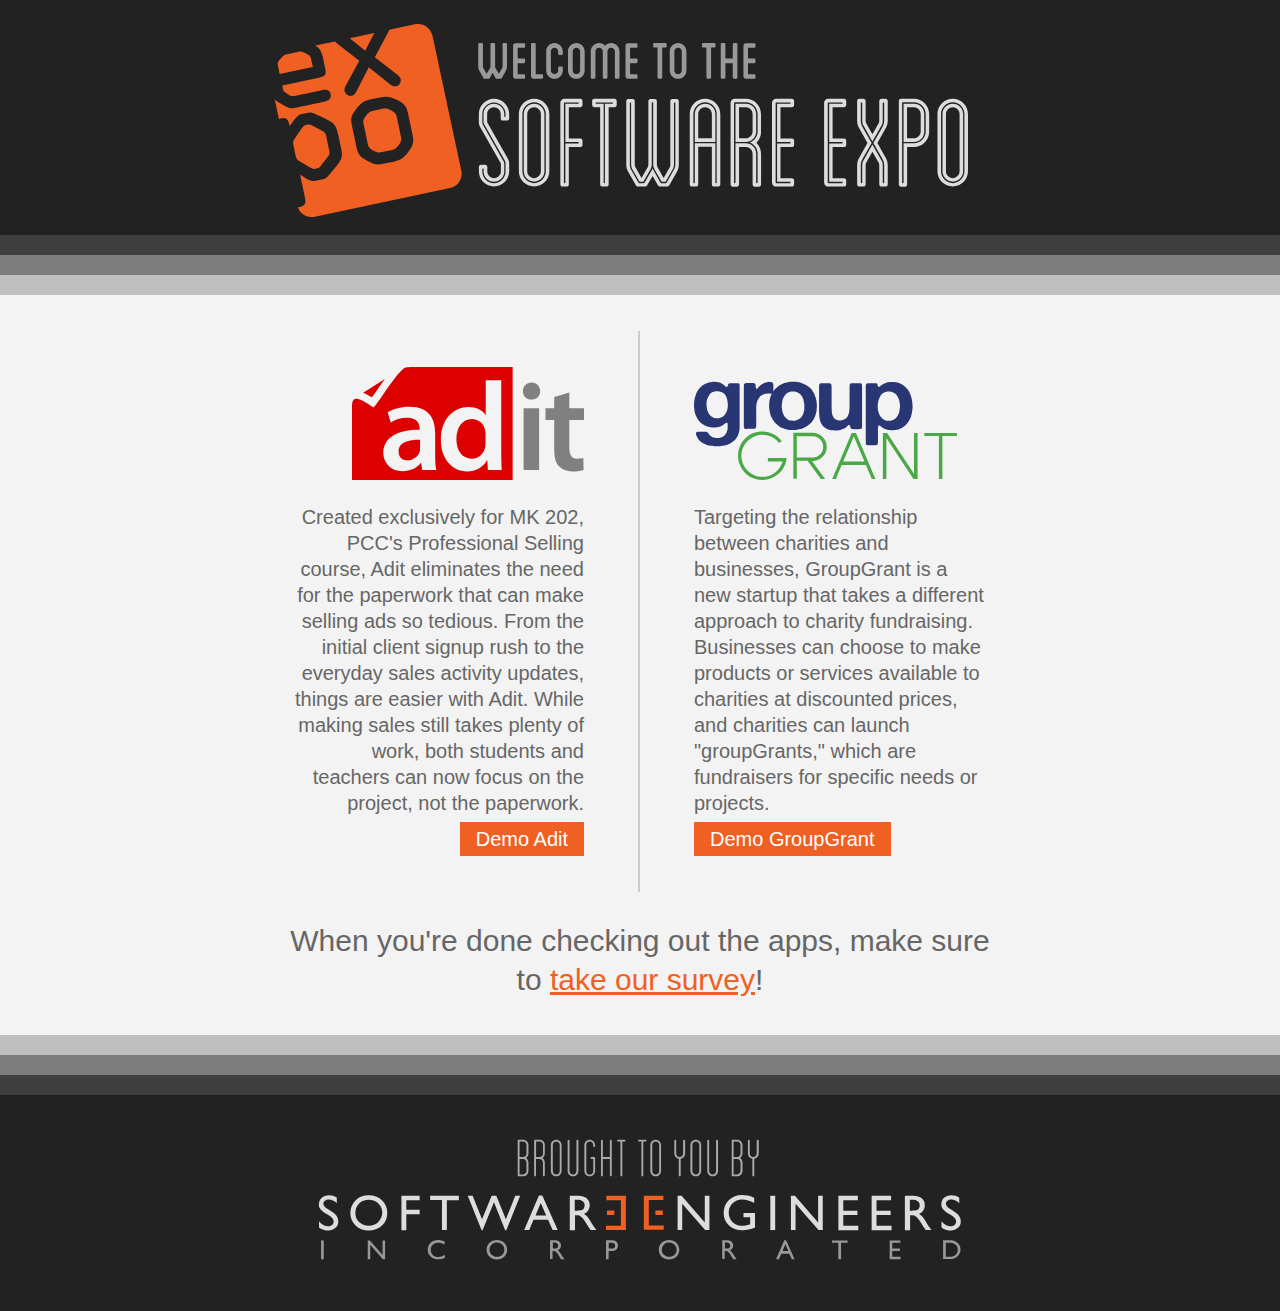
<file: index.html>
<!DOCTYPE html>
<!-- Carefully created from scratch. :) -->
<html>
  <head>
    <title>Welcome to the Expo!</title>
    <meta charset="UTF-8">
    <!-- <link rel="stylesheet" type="text/css" media="screen" href="style.css" /> -->
    <style type="text/css">
      @font-face {
        font-family: 'BLANCH_CAPS_INLINE';
        src: url('Blanch/BLANCH_CAPS_INLINE.otf');
        font-weight: normal;
        font-style: normal;
      }
      @font-face {
        font-family: 'BLANCH_CAPS_LIGHT';
        src: url('Blanch/BLANCH_CAPS_LIGHT.otf');
        font-weight: normal;
        font-style: normal;
      }
      @font-face {
        font-family: 'BLANCH_CAPS';
        src: url('Blanch/BLANCH_CAPS.otf');
        font-weight: normal;
        font-style: normal;
      }
      @font-face {
        font-family: 'BLANCH_CONDENSED_INLINE';
        src: url('Blanch/BLANCH_CONDENSED_INLINE.otf');
        font-weight: normal;
        font-style: normal;
      }
      @font-face {
        font-family: 'BLANCH_CONDENSED_LIGHT';
        src: url('Blanch/BLANCH_CONDENSED_LIGHT.otf');
        font-weight: normal;
        font-style: normal;
      }
      @font-face {
        font-family: 'BLANCH_CONDENSED';
        src: url('Blanch/BLANCH_CONDENSED.otf');
        font-weight: normal;
        font-style: normal;
      }
      @font-face {
        font-family: 'Maven';
        src: url('Blanch/MavenProLight-300.otf');
        font-weight: normal;
        font-style: normal;
      }
      * {
        margin: 0;
        padding: 0;
        border: none;
        box-sizing: border-box;
      }
      body {
        background: #222;
        font-size: 20px;
        font-family: Verdana, "Trebuchet MS", sans-serif;
        font-weight: 200;
        line-height: 1.3;
      }
      h1, h2, h3, h4, h5, h6 {
        font-family: BLANCH_CAPS;
      }
      h1 {
        font-size: 3em;
      }
      header.page {
        padding: 1.2em 0 .6em;
      }
      header img, footer img, #middle, .layer {
        width: 100%;
        min-width: 16em;
      }
      .layer {
        padding: 3% 0;
      }
      @media screen and (min-width: 900px) {
        .layer {
          padding: 1em 0;
        }
      }
      .layer.one {
        background: #3e3e3e;
      }
      .layer.two {
        background: #7c7c7c;
      }
      .layer.three {
        background: #bfbfbf;
      }
      .layer.four {
        background: #f3f3f3;
        color: #666;
        padding: 0;
      }
      #top * {
        text-align: center;
      }
      .medium {
        font-size: 1.3em;
      }
      .big {
        font-size: 3.3em;
        margin: 0;
        line-height: .9;
      }
      .inline {
        font-family: BLANCH_CAPS_INLINE;
      }
      .condensed {
        font-family: BLANCH_CONDENSED;
      }
      .condensed.inline {
        font-family: BLANCH_CONDENSED_INLINE;
      }
      .grey {
        color: #444;
      }
      .lightgrey {
        color: #888;
      }
      .page {
        max-width: 800px;
        margin: 0 auto;
        box-sizing: padding-box;
      }
      .main.page {
        padding: 4% 0;
      }
      @media screen and (min-width: 900px) {
        .main.page {
          padding: 36px 0;
        }
      }
      .project {
        float: left;
        width: 50%;
        padding: 4% 6%;
      }
      @media screen and (min-width: 900px) {
        .project {
          padding: 36px 54px;
        }
      }
      .project p {
        margin-top: .5em;
      }
      .project a.button {
        margin-top: .3em;
        display: inline-block;
        padding: .2em .8em .2em;
        background: #f06022;
        color: white;
        text-decoration: none;
      }
      .adit.project {
        border-right: solid 2px #ccc;
        text-align: right;
      }
      .project .logo {
        padding-bottom: .2em;
        border-bottom: .2em solid transparent;
      }
      .project .logo:hover {
        border-bottom: .2em solid #888;
      }
      .groupgrant.logo {
        width: 90%;
      }
      .adit.logo {
        width: 80%
      }
/*
      .groupgrant.logo {
        margin-top: 3%;
      }
*/
      footer {
        padding: 3% 0;
      }
      .survey {
        margin: 0 6%;
      }
      .survey p {
        text-align: center;
        padding: 4% 0 0 0;
        font-size: 1.5em;
      }
      .survey p a {
        color: #f06022;
      }
      .clear {
        clear: both;
      }
      @media screen and (max-width: 700px) {
        .project {
          font-size: 80%;
        }
        .adit.project {
          border-right: solid 1px #ccc;
        }
        .survey p {
          font-size: 1em;
        }
      }
      @media screen and (max-width: 500px) {
        .project {
          width: 100%;
          font-size: 100%;
        }
        .groupgrant.logo {
          width: 60%;
        }
        .adit.logo {
          width: 53%;
        }
        .adit.project {
          border-right: none;
          text-align: left;
        }
        .survey p {
          font-size: 1.3em;
        }
      }
      
      #survey {
        display: none;
      }
    </style>
  </head>
  <body>
    <header class="page">
      <img src="header-03.svg" />
    </header>
    <section id="middle">
      <div class="layer one">
        <div class="layer two">
          <div class="layer three">
            <div class="layer four">
              <div class="main page">
                <div class="adit project">
                  <a href="/expo2014/adit/signin"><img class="adit logo" src="adit.svg" /></a>
                  <p>Created exclusively for MK&nbsp;202, PCC's Professional Selling course, Adit eliminates the need for the paperwork that can make selling ads so tedious. From the initial client signup rush to the everyday sales activity updates, things are easier with Adit. While making sales still takes plenty of work, both students and teachers can now focus on the project, not the paperwork.</p>
                  <a class="button" href="/expo2014/adit/signin">Demo Adit</a>
                </div>
                <div class="groupgrant project">
                  <a href="/expo2014/groupgrant/logout"><img class="groupgrant logo" src="groupgrant_tall.svg" /></a>
                  <p>Targeting the relationship between charities and businesses, GroupGrant is a new startup that takes a different approach to charity fundraising. Businesses can choose to make products or services available to charities at discounted prices, and charities can launch "groupGrants," which are fundraisers for specific needs or projects.</p>
                  <a class="button" href="/expo2014/groupgrant/logout">Demo GroupGrant</a>
                </div>
                <div class="survey clear"><p>When you're done checking out the apps, make sure to <a href="survey/">take our survey</a>!</p></div>
              </div>
            </div>
          </div>
        </div>
      </div>
    </section>
    <section id="survey" class="main page">
      <form action="./survey" method="post">
        <input type="text" />
      </form>
    </section>
    <footer class="page">
      <img src="broughtby.svg" />
    </footer>
  </body>
</html>
</file>
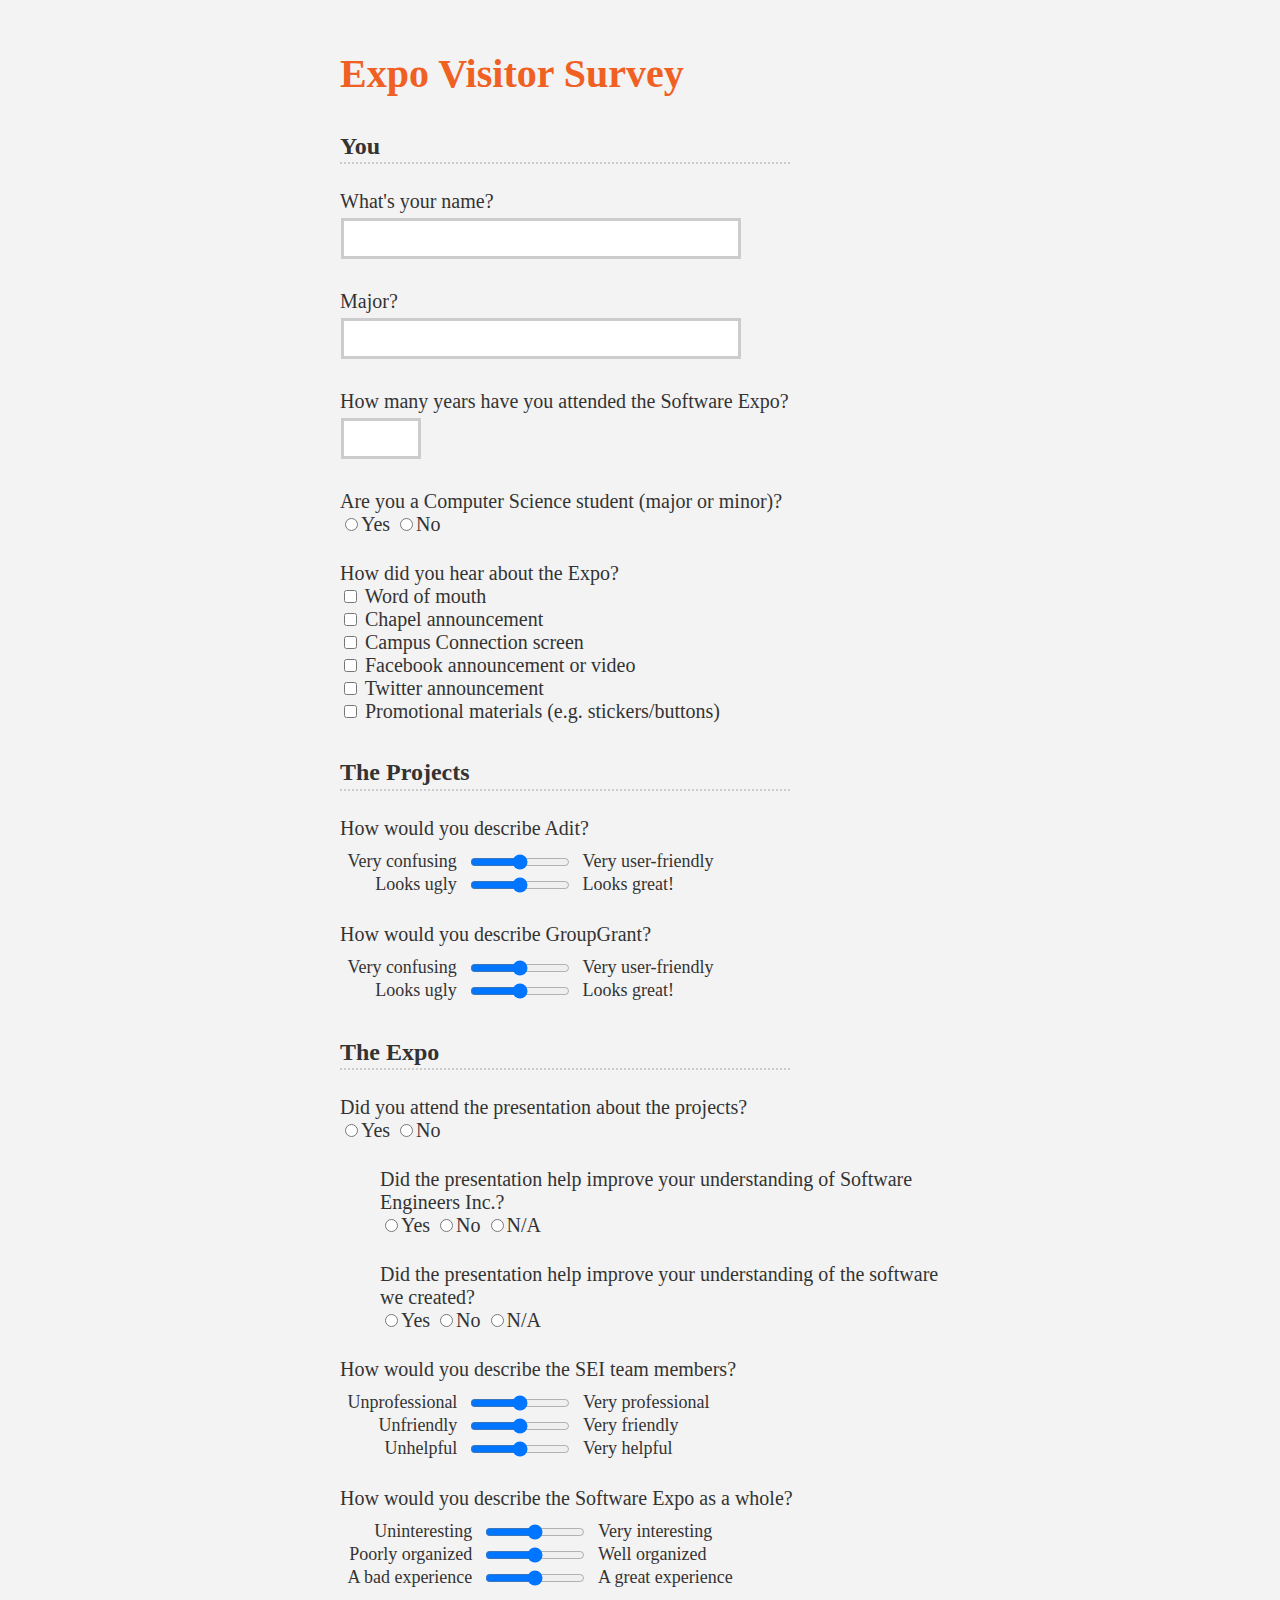
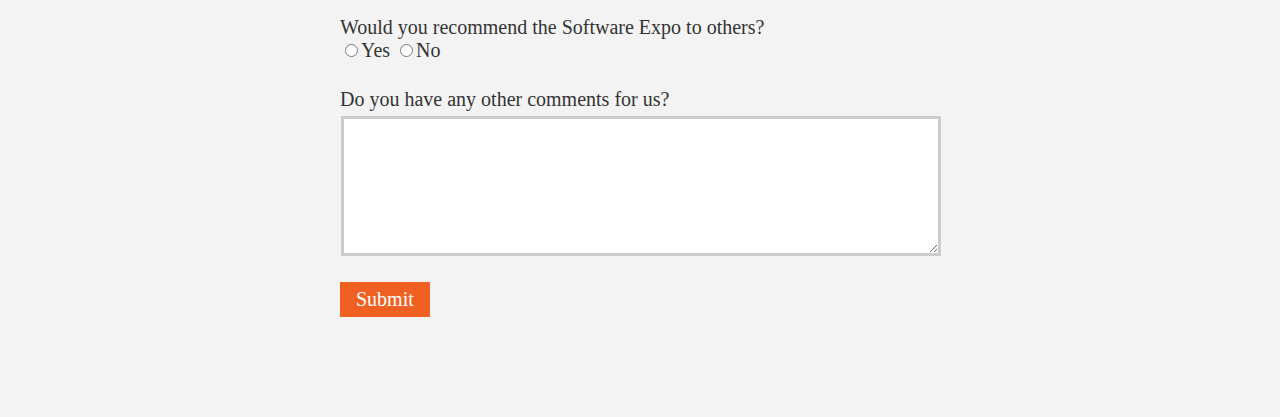
<file: survey/index.html>
<!DOCTYPE html>
<html>
  <head>
    <title>Expo Visitor Survey</title>
    <link href="style.css" rel="stylesheet" type="text/css" />
  </head>
  <body>
    <section class="page">
      <h1>Expo Visitor Survey</h1>
      <form accept-charset="UTF-8" action="/expo2014/admin/survey" method="post">
        <h2>You</h2>
        <p>
          <label for="name">What's your name?</label><br />
          <input id="name" name="name" type="text" />
        </p>
        <p>
          <label for="major">Major?</label><br />
          <input id="major" name="major" type="text" />
        </p>
        <p>
          <label for="previous">How many years have you attended the Software Expo?</label><br />
          <input id="previous" name="previous" type="number" />
        </p>
        <p>
          Are you a Computer Science student (major or minor)?<br />
          <input type="radio" name="cs_student" id="cs_student_yes" value="yes" /><label for="cs_student_yes">Yes</label>
          <input type="radio" name="cs_student" id="cs_student_no" value="no" /><label for="cs_student_no">No</label>
        </p>
        <p>
          How did you hear about the Expo?<br />
          <input id="mouth" name="hear[]" type="checkbox" value="mouth" />
          <label for="mouth">Word of mouth</label><br />
          <input id="chapel" name="hear[]" type="checkbox" value="chapel" />
          <label for="chapel">Chapel announcement</label><br />
          <input id="connection" name="hear[]" type="checkbox" value="connection" />
          <label for="connection">Campus Connection screen</label><br />
          <input id="facebook" name="hear[]" type="checkbox" value="facebook" />
          <label for="facebook">Facebook announcement or video</label><br />
          <input id="twitter" name="hear[]" type="checkbox" value="twitter" />
          <label for="twitter">Twitter announcement</label><br />
          <input id="materials" name="hear[]" type="checkbox" value="materials" />
          <label for="materials">Promotional materials (e.g. stickers/buttons)</label><br />
        </p>
        <h2>The Projects</h2>
        <p>How would you describe Adit?</p>
        <table class="ranges">
          <tr>
            <td>Very confusing</td>
            <td><input id="friendly_adit" name="friendly_adit" type="range" min="0" max="100" /></td>
            <td>Very user-friendly</td>
          </tr>
          <tr>
            <td>Looks ugly</td>
            <td><input id="attractive_adit" name="attractive_adit" type="range" min="0" max="100" /></td>
            <td>Looks great!</td>
          </tr>
        </table>
        <p>How would you describe GroupGrant?</p>
        <table class="ranges">
          <tr>
            <td>Very confusing</td>
            <td><input id="friendly_groupgrant" name="friendly_groupgrant" type="range" min="0" max="100" /></td>
            <td>Very user-friendly</td>
          </tr>
          <tr>
            <td>Looks ugly</td>
            <td><input id="attractive_groupgrant" name="attractive_groupgrant" type="range" min="0" max="100" /></td>
            <td>Looks great!</td>
          </tr>
        </table>
        <h2>The Expo</h2>
        <p>
          Did you attend the presentation about the projects?<br />
          <input type="radio" name="attend_pres" id="attend_pres_yes" value="yes" /><label for="attend_pres_yes">Yes</label>
          <input type="radio" name="attend_pres" id="attend_pres_no" value="no" /><label for="attend_pres_no">No</label>
        </p>
        <p class="dependent">
          Did the presentation help improve your understanding of Software Engineers Inc.?<br />
          <input type="radio" name="sei_un" id="sei_un_yes" value="yes" /><label for="sei_un_yes">Yes</label>
          <input type="radio" name="sei_un" id="sei_un_no" value="no" /><label for="sei_un_no">No</label>
          <input type="radio" name="sei_un" id="sei_un_na" value="na" /><label for="sei_un_na">N/A</label>
        </p>
        <p class="dependent">
          Did the presentation help improve your understanding of the software we created?<br />
          <input type="radio" name="proj_un" id="proj_un_yes" value="yes" /><label for="proj_un_yes">Yes</label>
          <input type="radio" name="proj_un" id="proj_un_no" value="no" /><label for="proj_un_no">No</label>
          <input type="radio" name="proj_un" id="proj_un_na" value="na" /><label for="proj_un_na">N/A</label>
        </p>
        <p>How would you describe the SEI team members?</p>
        <table class="ranges">
          <tr>
            <td>Unprofessional</td>
            <td><input id="professional" name="professional" type="range" min="0" max="100" /></td>
            <td>Very professional</td>
          </tr>
          <tr>
            <td>Unfriendly</td>
            <td><input id="friendly" name="friendly" type="range" min="0" max="100" /></td>
            <td>Very friendly</td>
          </tr>
          <tr>
            <td>Unhelpful</td>
            <td><input id="helpful" name="helpful" type="range" min="0" max="100" /></td>
            <td>Very helpful</td>
          </tr>
        </table>
        <p>How would you describe the Software Expo as a whole?</p>
        <table class="ranges">
          <tr>
            <td>Uninteresting</td>
            <td><input id="interesting" name="interesting" type="range" min="0" max="100" /></td>
            <td>Very interesting</td>
          </tr>
          <tr>
            <td>Poorly organized</td>
            <td><input id="organized" name="organized" type="range" min="0" max="100" /></td>
            <td>Well organized</td>
          </tr>
          <tr>
            <td>A bad experience</td>
            <td><input id="overall_experience" name="overall_experience" type="range" min="0" max="100" /></td>
            <td>A great experience</td>
          </tr>
        </table>
        <p>
          Would you recommend the Software Expo to others?<br />
          <input type="radio" name="recommend" id="recommend_yes" value="yes" /><label for="recommend_yes">Yes</label>
          <input type="radio" name="recommend" id="recommend_no" value="no" /><label for="recommend_no">No</label>
        </p>
        <p>
          <label for="comments">Do you have any other comments for us?</label><br />
          <textarea id="comments" name="comments"></textarea>
        </p>
        <input type="submit" value="Submit" />
      </form>
    </section>
  </body>
</html>
</file>
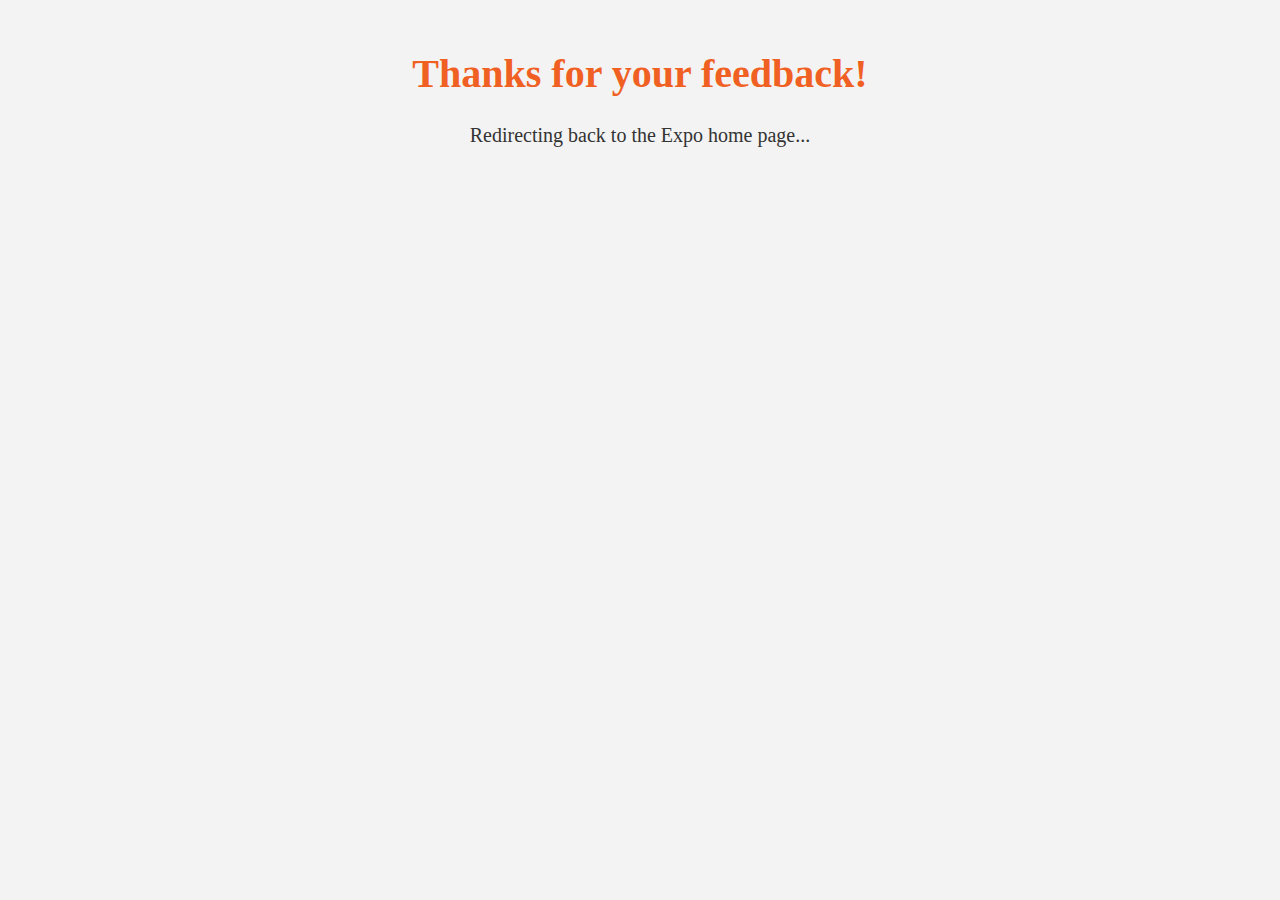
<file: survey/thanks.html>
<html>
  <head>
    <title>Thanks!</title>
    <meta http-equiv="refresh" content="2; url=/expo2014/" />
    <link href="style.css" rel="stylesheet" type="text/css" />
  </head>
  <body>
    <section class="page" style="text-align: center">
      <h1>Thanks for your feedback!</h1>
      <p>Redirecting back to the Expo home page...</p>
    </section>
  </body>
</html>
</file>
<file: survey/style.css>
* {
  box-sizing: border-box;
}
body {
  background: #f3f3f3; 
  color: #333; 
  font-family: Verdana; 
  font-weight: 100;
  font-size: 20px;
}
button, input, select, textarea {
  font-family : inherit;
  font-size   : inherit;
}
table.ranges td:first-child {
  text-align: right;
}
table.ranges td {
  padding: 0 .3em;
}
table {
  font-size: inherit;
  font-size: .9em;
  margin: .5em 0 0 0;
}
input[type=text] {
  width: 100%;
  max-width: 20em;
}
input[type=number] {
  width: 4em;
}
input[type=text],
input[type=number],
textarea {
  outline: none;
  border: 3px solid #ccc;
  padding: .3em .4em;
  color: #333; 
  margin: .25em .05em;
}
input[type=range] {
  width: 100px;
  height: 10px;
  margin: 5px 0 0 0;
}
input[type=text]:focus,
input[type=number]:focus,
textarea:focus {
  border-color: #f06022;
}
textarea {
  width: 100%;
  height: 7em;
}
.page {
  width: 100%;
  max-width: 600px;
  margin: 50px auto 100px;
  position: relative;
}
.label-field {
  width: 250px;
  text-align: right;
}
button, input[type=submit], input[type=button] {
  background: #f06022;
  border: none;
  outline: none;
  color: white;
  padding: .3em .8em;
  margin-top: .8em;
  cursor: pointer;
}
p {
  margin: 1.3em 0 0 0;
}
p.dependent {
  margin-left: 2em;
}
h1 {
  color: #f06022;
}
h2 {
  font-size: 1.2em;
  border-bottom: .1em dotted #ccc;
  padding-bottom: .1em;
  width: 75%;
  margin-top: 1.5em;
}
</file>
